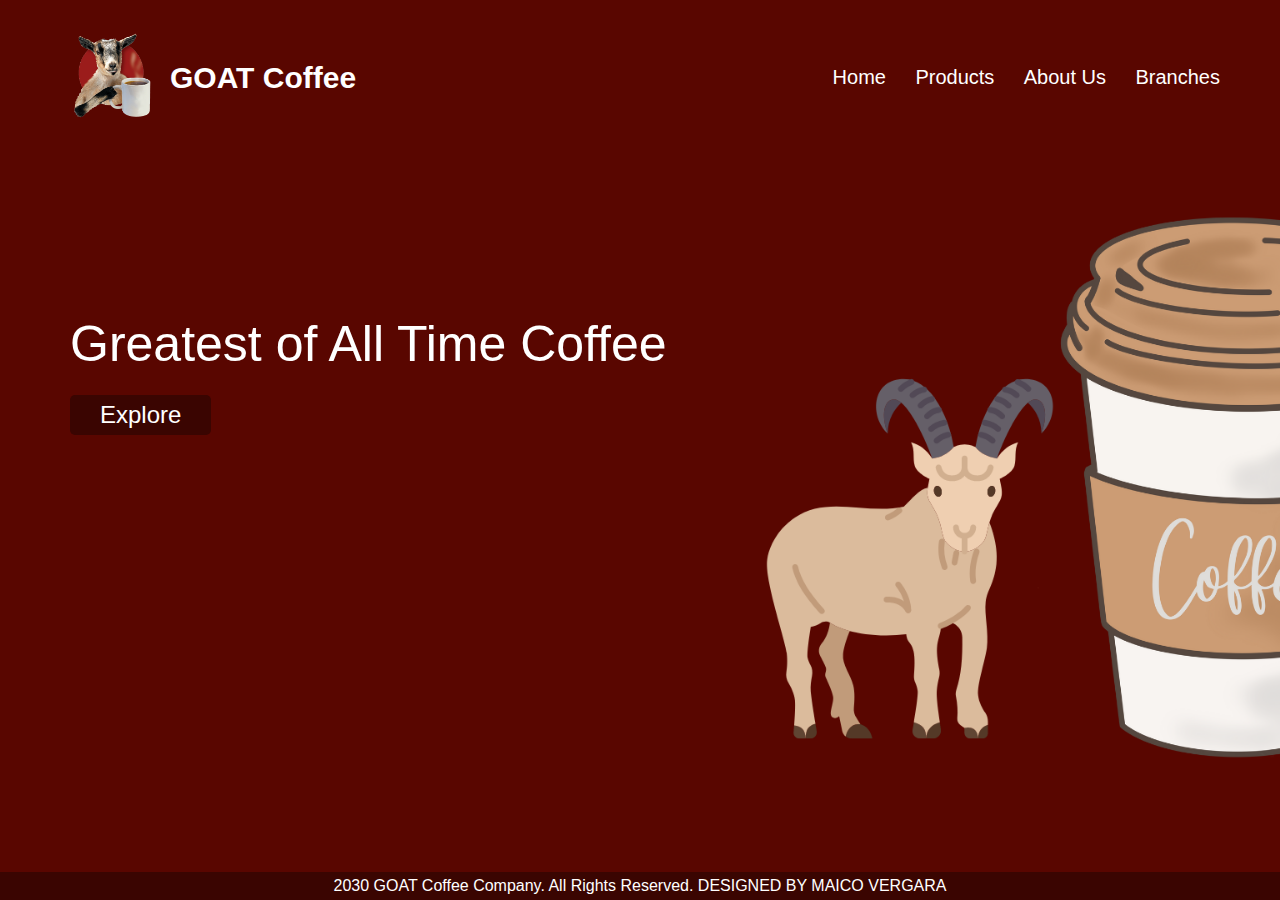
<file: VERGARA Digital Espresso/index.html>
<!DOCTYPE html>
<html lang="en">
<head>
<meta charset="UTF-8">
<meta http-equiv="X-UA-Compatible"content="IE=edge">
<meta name="viewport"content="width=device-width, initia-scale=1.0">
<link rel="stylesheet"href="style.css">
<title>Digital Espresso</title>
</head>
<body>
<div class="container">
<div class="navbar">
<img src="pictures/GOATcoffee.png"class="logo">
<h1 class="title">GOAT Coffee</span></h1>
<u1 class="menu">
<li><a href="index.html">Home</a></li>
<li><a href="products.html">Products</a></li>
<li><a href="aboutus.html">About Us</a></li>
<li><a href="branches.html">Branches</a></li>
</u1>
</div>
<div class="home">
<br><br><br><br><br>
<h1 class="title-1">Greatest of All Time Coffee
</h1>
<a href="products.html"><button type="button">Explore</button></a>
</div>
<div class="footer">
<p>2030 GOAT Coffee Company. All Rights Reserved. DESIGNED BY MAICO VERGARA</p>
</div>
</div>
</body>
</html>
</file>
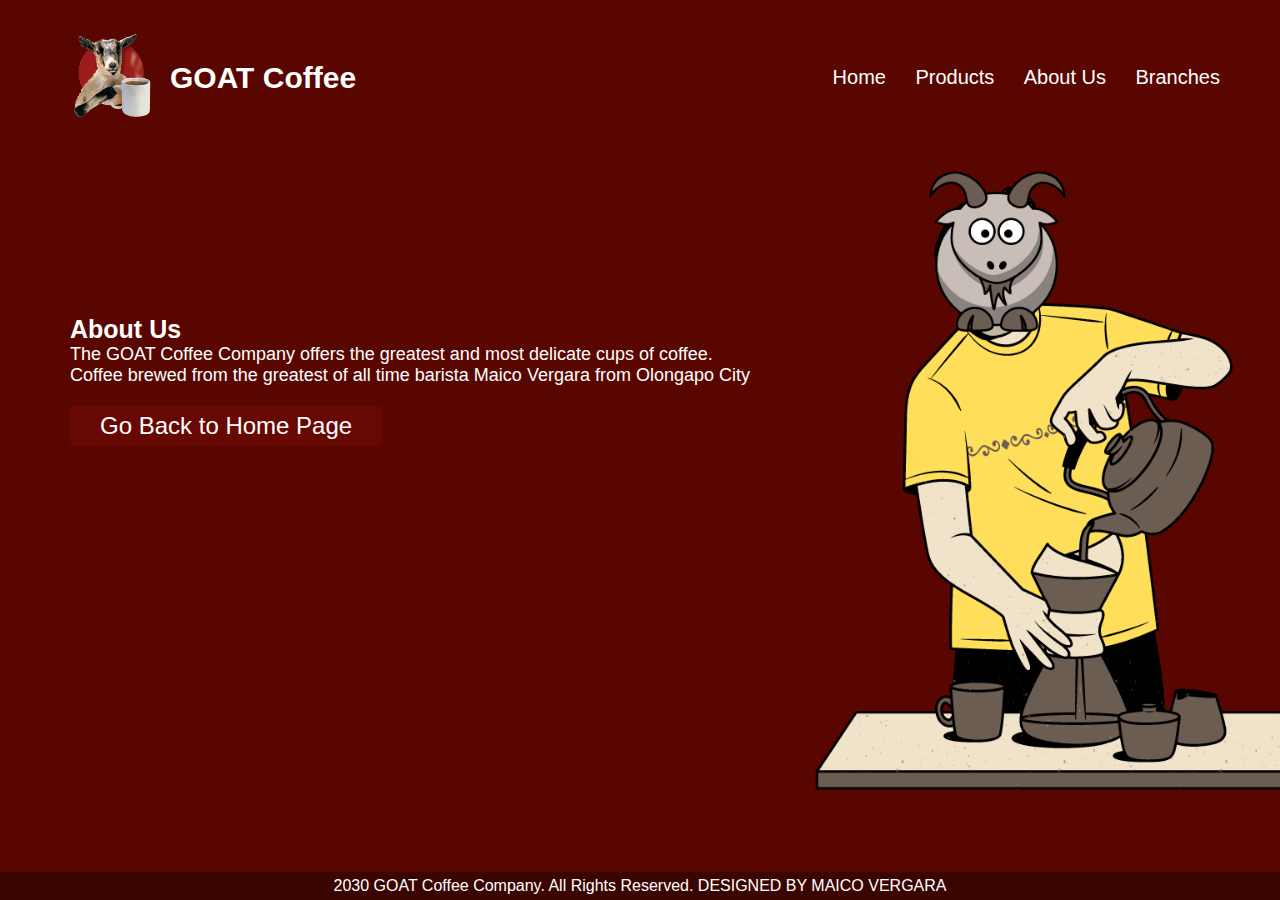
<file: VERGARA Digital Espresso/aboutus.html>
<!DOCTYPE html>
<html lang="en">
<head>
<meta charset="UTF-8">
<meta http-equiv="X-UA-Compatible" content="IE=edge">
<meta name="viewport" content="width=device-width, initia-scale=1.0">
<link rel="stylesheet" href="style.css">
<title>Digital Espresso</title>
</head>
<body>
<div class="container3">
<div class="navbar">
<img src="pictures/GOATcoffee.png" class="logo">
<h1 class="title">GOAT Coffee</span></h1>
<u1 class="menu">
<li><a href="index.html">Home</a></li>
<li><a href="products.html">Products</a></li>
<li><a href="aboutus.html">About Us</a></li>
<li><a href="branches.html">Branches</a></li>

</u1>
</div>
<div class="aboutus">
<br><br><br><br><br>
<h1 class="title-2">About Us </h1>
<p>  The GOAT Coffee Company offers the greatest and most delicate cups of coffee.
<br> Coffee brewed from the greatest of all time barista Maico Vergara from Olongapo City</p>
<a href="index.html"><button type="button">Go Back to Home Page</button></a>
</div>
<div class="footer">
<p>2030 GOAT Coffee Company. All Rights Reserved. DESIGNED BY MAICO VERGARA</p>
</div>
</div>
</body>
</html>
</file>
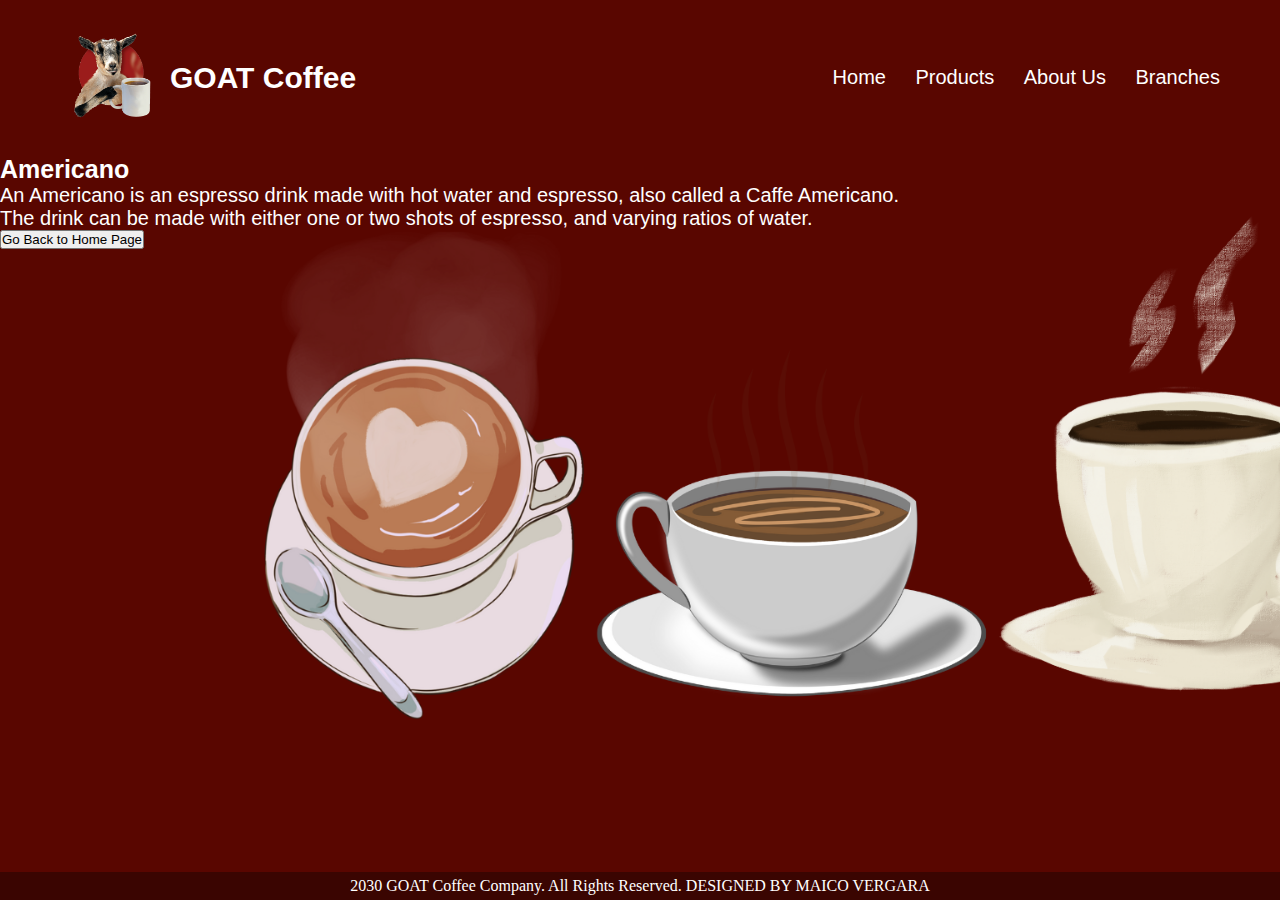
<file: VERGARA Digital Espresso/americano.html>
<!DOCTYPE html>
<html lang="en">
<head>
<meta charset="UTF-8">
<meta http-equiv="X-UA-Compatible" content="IE=edge">
<meta name="viewport" content="width=device-width, initia-scale=1.0">
<link rel="stylesheet" href="style.css">
<title>Digital Espresso</title>
</head>
<body>
<div class="container2">
<div class="navbar">
<img src="pictures/GOATcoffee.png" class="logo">
<h1 class="title">GOAT Coffee</span></h1>
<u1 class="menu">
<li><a href="index.html">Home</a></li>
<li><a href="products.html">Products</a></li>
<li><a href="aboutus.html">About Us</a></li>
<li><a href="branches.html">Branches</a></li>
</u1>
</div>
<h1 class="title-2">Americano</span></h1>
<p class="title-3">An Americano is an espresso drink made with hot water and espresso, also called a Caffe Americano.
<br> The drink can be made with either one or two shots of espresso, and varying ratios of water. </p>
<a href="products.html"><button type="button">Go Back to Home Page</button></a>
</div>
</div>
<div class="footer">
<p>2030 GOAT Coffee Company. All Rights Reserved. DESIGNED BY MAICO VERGARA</p>
</div>
</div>
</body>
</html>
</file>
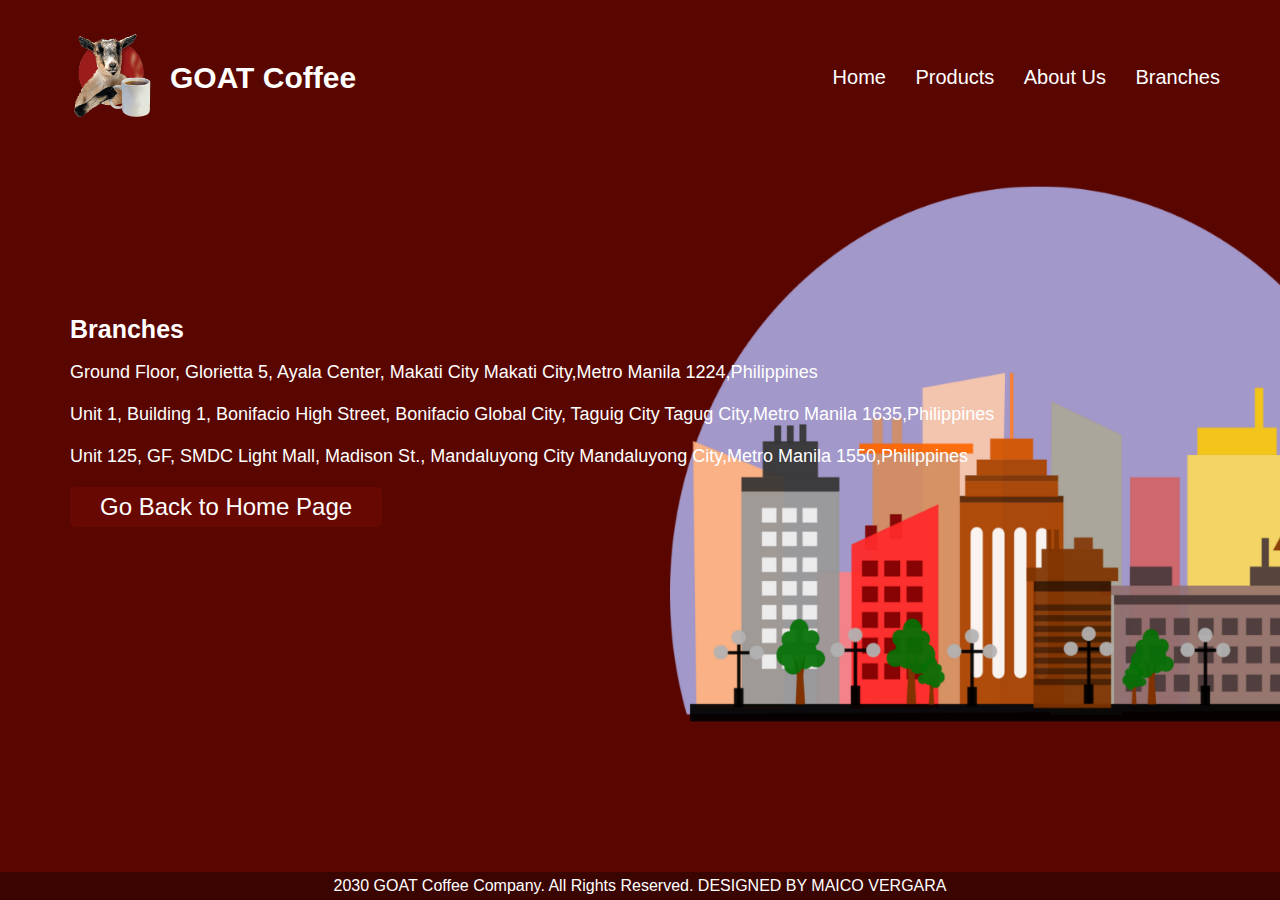
<file: VERGARA Digital Espresso/branches.html>
<!DOCTYPE html>
<html lang="en">
<head>
<meta charset="UTF-8">
<meta http-equiv="X-UA-Compatible" content="IE=edge">
<meta name="viewport" content="width=device-width, initia-scale=1.0">
<link rel="stylesheet" href="style.css">
<title>Digital Espresso</title>
</head>
<body>
<div class="container4">
<div class="navbar">
<img src="pictures/GOATcoffee.png" class="logo">
<h1 class="title">GOAT Coffee</span></h1>
<u1 class="menu">
<li><a href="index.html">Home</a></li>
<li><a href="products.html">Products</a></li>
<li><a href="aboutus.html">About Us</a></li>
<li><a href="branches.html">Branches</a></li>
</u1>
</div>
<div class="aboutus">
<br><br><br><br><br>
<h1 class="title-2">Branches</span></h1> <br>
<p>  Ground Floor, Glorietta 5, Ayala Center, Makati City Makati City,Metro Manila 1224,Philippines <br>
<br> Unit 1, Building 1, Bonifacio High Street, Bonifacio Global City, Taguig City Tagug City,Metro Manila 1635,Philippines  <br>
<br> Unit 125, GF, SMDC Light Mall, Madison St., Mandaluyong City Mandaluyong City,Metro Manila 1550,Philippines</p>
<a href="index.html"><button type="button">Go Back to Home Page</button></a>
</div>
<div class="footer">
<p>2030 GOAT Coffee Company. All Rights Reserved. DESIGNED BY MAICO VERGARA</p>
</div>
</div>
</body>
</html>
</file>
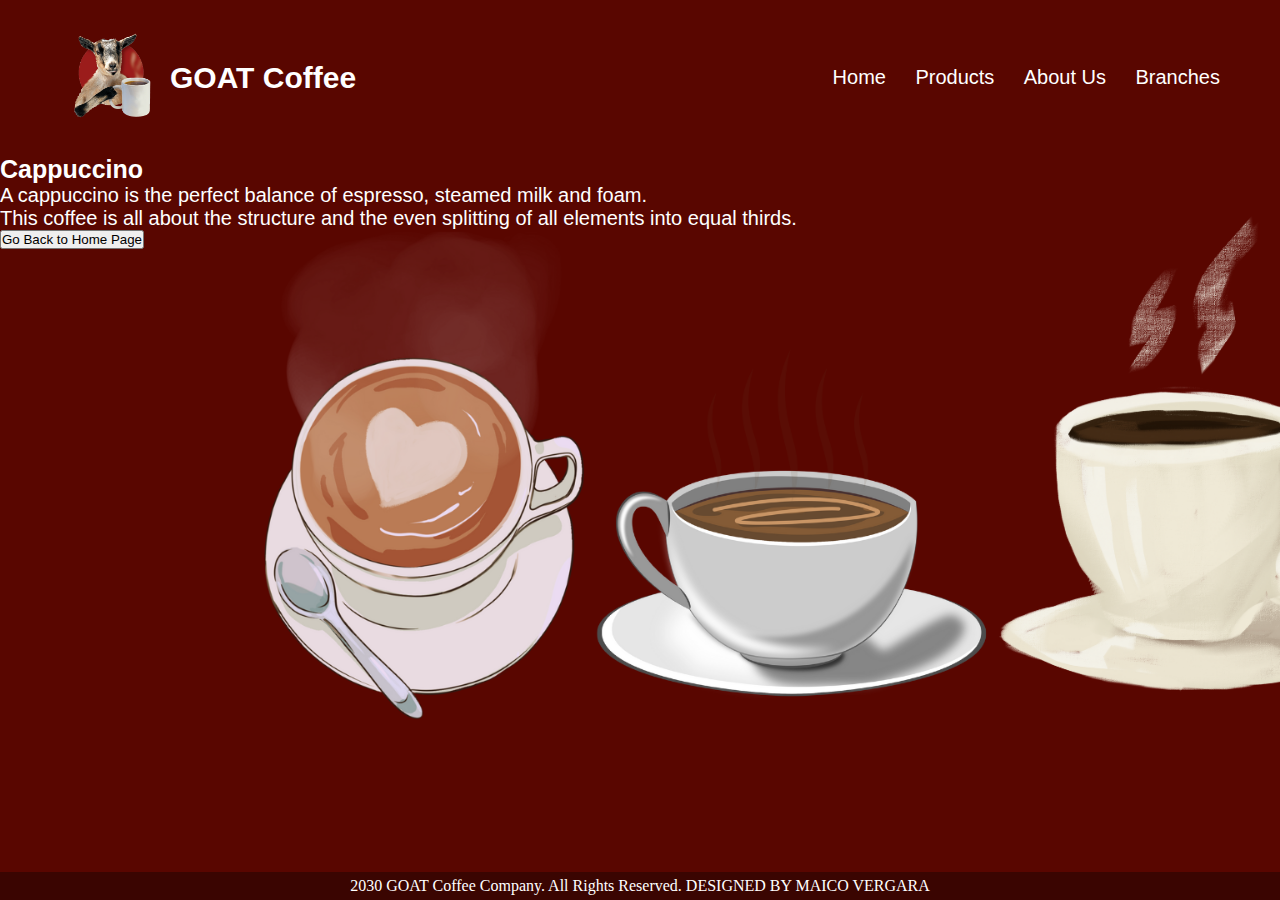
<file: VERGARA Digital Espresso/cappuccino.html>
<!DOCTYPE html>
<html lang="en">
<head>
<meta charset="UTF-8">
<meta http-equiv="X-UA-Compatible" content="IE=edge">
<meta name="viewport" content="width=device-width, initia-scale=1.0">
<link rel="stylesheet" href="style.css">
<title>Digital Espresso</title>
</head>
<body>
<div class="container2">
<div class="navbar">
<img src="pictures/GOATcoffee.png" class="logo">
<h1 class="title">GOAT Coffee</span></h1>
<u1 class="menu">
<li><a href="index.html">Home</a></li>
<li><a href="products.html">Products</a></li>
<li><a href="aboutus.html">About Us</a></li>
<li><a href="branches.html">Branches</a></li>
</u1>
</div>
<h1 class="title-2">Cappuccino</span></h1>
<p class="title-3">A cappuccino is the perfect balance of espresso, steamed milk and foam.
    <br> This coffee is all about the structure and the even splitting of all elements into equal thirds.
    </p>
<a href="products.html"><button type="button">Go Back to Home Page</button></a>
</div>
</div>
<div class="footer">
<p>2030 GOAT Coffee Company. All Rights Reserved. DESIGNED BY MAICO VERGARA</p>
</div>
</div>
</body>
</html>
</file>
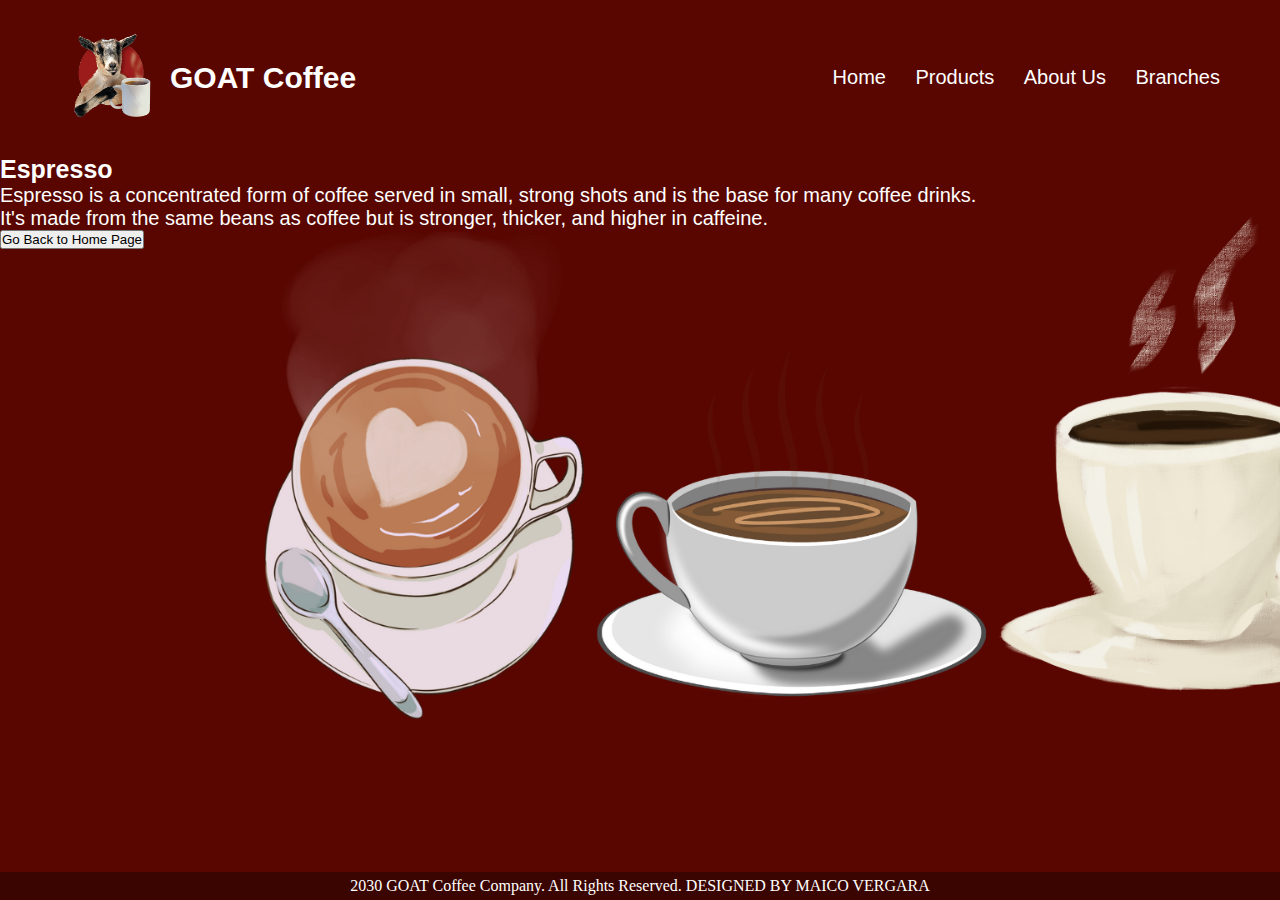
<file: VERGARA Digital Espresso/espresso.html>
<!DOCTYPE html>
<html lang="en">
<head>
<meta charset="UTF-8">
<meta http-equiv="X-UA-Compatible" content="IE=edge">
<meta name="viewport" content="width=device-width, initia-scale=1.0">
<link rel="stylesheet" href="style.css">
<title>Digital Espresso</title>
</head>
<body>
<div class="container2">
<div class="navbar">
<img src="pictures/GOATcoffee.png" class="logo">
<h1 class="title">GOAT Coffee</span></h1>
<u1 class="menu">
<li><a href="index.html">Home</a></li>
<li><a href="products.html">Products</a></li>
<li><a href="aboutus.html">About Us</a></li>
<li><a href="branches.html">Branches</a></li>
</u1>
</div>
<h1 class="title-2">Espresso</span></h1>
<p class="title-3">Espresso is a concentrated form of coffee served in small, strong shots and is the base for many coffee drinks. 
<br> It's made from the same beans as coffee but is stronger, thicker, and higher in caffeine. </p>
<a href="products.html"><button type="button">Go Back to Home Page</button></a>
</div>
</div>
<div class="footer">
<p>2030 GOAT Coffee Company. All Rights Reserved. DESIGNED BY MAICO VERGARA</p>
</div>
</div>
</body>
</html>
</file>
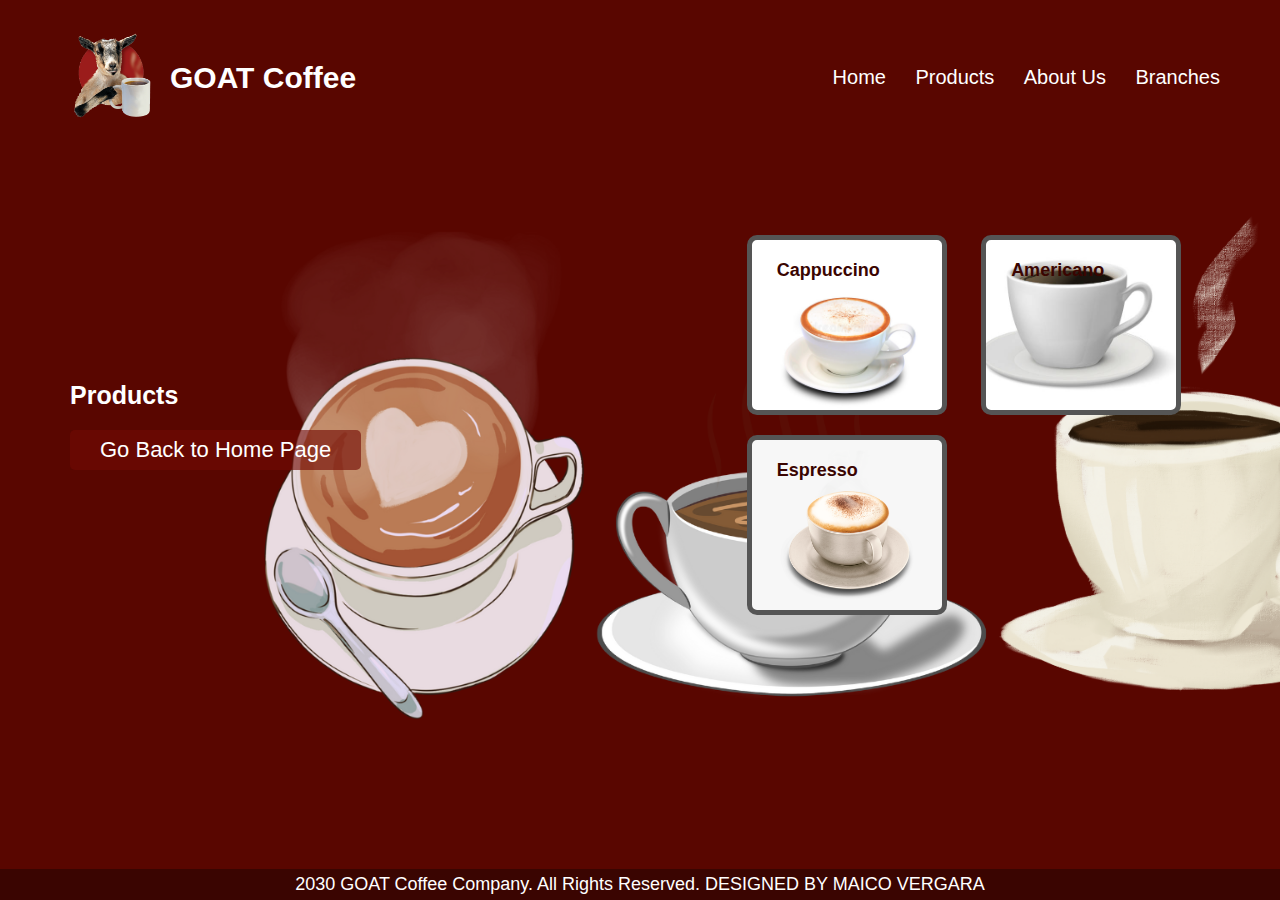
<file: VERGARA Digital Espresso/products.html>
<!DOCTYPE html>
<html lang="en">
<head>
<meta charset="UTF-8">
<meta http-equiv="X-UA-Compatible" content="IE=edge">
<meta name="viewport" content="width=device-width, initia-scale=1.0">
<link rel="stylesheet" href="style.css">
<title>Digital Espresso</title>
</head>
<body>
<div class="container2">
<div class="navbar">
<img src="pictures/GOATcoffee.png" class="logo">
<h1 class="title">GOAT Coffee</span></h1>
<u1 class="menu">
<li><a href="index.html">Home</a></li>
<li><a href="products.html">Products</a></li>
<li><a href="aboutus.html">About Us</a></li>
<li><a href="branches.html">Branches</a></li>
</u1>
</div>
<div class="products">
<div class="column1">
<h1 class="title-2">Products</span></h1>
<a href="index.html"><button type="button">Go Back to Home Page</button></a>
</div>
<div class="column2">
<div class="card cappuccino">
</p><a style="text-decoration:none" href="cappuccino.html"><h3><p>Cappuccino</p></h3>
</a>
</div>
<div class="card americano">
<a style="text-decoration:none" href="americano.html"><h3><p>Americano</p></h3></a>
</div>              
<div class="card espresso">
<a style="text-decoration:none" href="espresso.html"><h3><p>Espresso</p></h3></a>
</div>
<div class="footer">
<p>2030 GOAT Coffee Company. All Rights Reserved. DESIGNED BY MAICO VERGARA</p>
</div>
</div>
</body>
</html>
</file>
<file: VERGARA Digital Espresso/style.css>
*{
margin: 0;
padding: 0;
box-sizing: border-box;
}
.container{
height: 100vh;
width: 100%;
background: url(pictures/background.png);
background-size: cover;
background-position: center;
font-family: Arial, Helvetica, sans-serif;

    
}
.container2{
height: 100vh;
width: 100%;
background: url(pictures/productsbg.png);
background-size: cover;
background-position: center;
font-family: Arial, Helvetica, sans-serif;
}
.container3{
height: 100vh;
width: 100%;
background: url(pictures/aboutusbg.png);
background-size: cover;
background-position: center;
font-family: Arial, Helvetica, sans-serif;
}
.container4{
height: 100vh;
width: 100%;
background: url(pictures/branchesbg.png);
background-size: cover;
background-position: center;
font-family: Arial, Helvetica, sans-serif;
}
.navbar{
display: flex;
align-items: center;
justify-content: space-between;
padding: 30px 60px ;
}
.navbar .title{
color: #fff;
font-size: 30px;
margin-left: 110px;
position: absolute;
cursor:pointer;
}
.menu li{
list-style: none;
display: inline-block;

}
.menu li a{
text-decoration: none;
color:#fff;
font-size: 20px;
font-weight: 300;
margin-left: 25px;
transition: .4s ease;

}
.menu li a:hover{
color: #720a039f;
background-color: #fff;
border-radius: 5px;
padding: 8px 20px;
border: 2px solid #720a039f;
}
.logo{
height: 100px;
margin-top: -5px;
cursor:pointer;
}
.home{
height: 400px;
padding: 70px;
}
.title-1{
font-size: 50px;
color: #fff;
font-weight: 300;
height: 60px;

}
.home p{
color: #720a039f;
font-size: 20px;
padding-top: 10px;
}
.home button{
height:40px;
color: #fff;
background-color: #3a0501;
font-size: 24px;
padding: 5px 30px;
margin-top: 20px;
border: none;
border-radius: 5px;
transition: .4s ease;
cursor: pointer;
}
.home button:hover{
color: #720a039f;
background-color: #fff;
border: 5px solid #720a039f;
}
.products{
color: #fff;
height: 400px;
padding: 70px;
}
.products p{
color: #3a0501;
font-size: 18px;
text-decoration: none;
}
.products button{
height:40px;
color: #fff;
background: #720a039f;
font-size: 22px;
padding: 5px 30px;
margin-top: 20px;
border: none;
border-radius: 5px;
transition: .4s ease;
cursor: pointer;
}
.products button:hover{
color: #3a0501;
background: #fff;
border: 5px solid #720a039f;
}

.products{
display: flex;
height: 60%;
align-items: center;
}
.column1{
flex-basis:90%;
}
.column2{
flex-basis:90%;
padding-left: 120px;

}
.card{
width: 200px;
height: 180px;
display: inline-block;
border-radius: 10px;
border: 5px solid #555;
cursor: pointer;
margin: 10px 15px;
background-position: center;
background-size: cover;
transition: 0.5s;
padding: 20px 25px;
box-sizing: border-box;
}
.card:hover{
transform: translateY(10px);
width: 230x;
height: 250px;
}
.cappuccino{
background-image: url(pictures/cappuccino.jpg);
}
.americano{
background-image: url(pictures/americano.jpg);
}
.espresso{
background-image: url(pictures/espresso.png);
}
.aboutus{
height: 500px;
padding: 70px;
color: #fff;
}
.aboutus p{
color: #fff;
font-size: 18px
}
.aboutus button{
height:40px;
color: #fff;
background: #720a039f;
font-size: 24px;
padding: 5px 30px;
margin-top: 20px;
border: none;
border-radius: 5px;
transition: .4s ease;
cursor: pointer;
}
.aboutus button:hover{
background: #fff;
color: #3a0501;
border: 5px solid #720a039f;
}

.branches{
height: 400px;
padding: 70px;
}
.branches p{
color: #720a039f;
font-size: 20px;
}
.branches button{
height:40px;
color: #720a039f;
background: #720a039f;
font-size: 22px;
padding: 5px 30px;
margin-top: 20px;
border: none;
border-radius: 5px;
transition: .4s ease;
cursor: pointer;
}
.branches button:hover{
background: #720a039f;
border: 2px solid #720a039f;
}
.branches{
height: 400;
padding: 70px;

}
.title-2{
font-size: 25px;
color: #fff;
font-weight: 600;
}
.title-3{
font-size: 20px;
color: #fff;
}
.footer{
position: fixed;
left: 0;
bottom: 0;
width: 100%;
background-color: #3a0501;
color: #fff;
text-align: center;
padding: 5px;
}
.footer p{
color: #fff;
}
</file>
